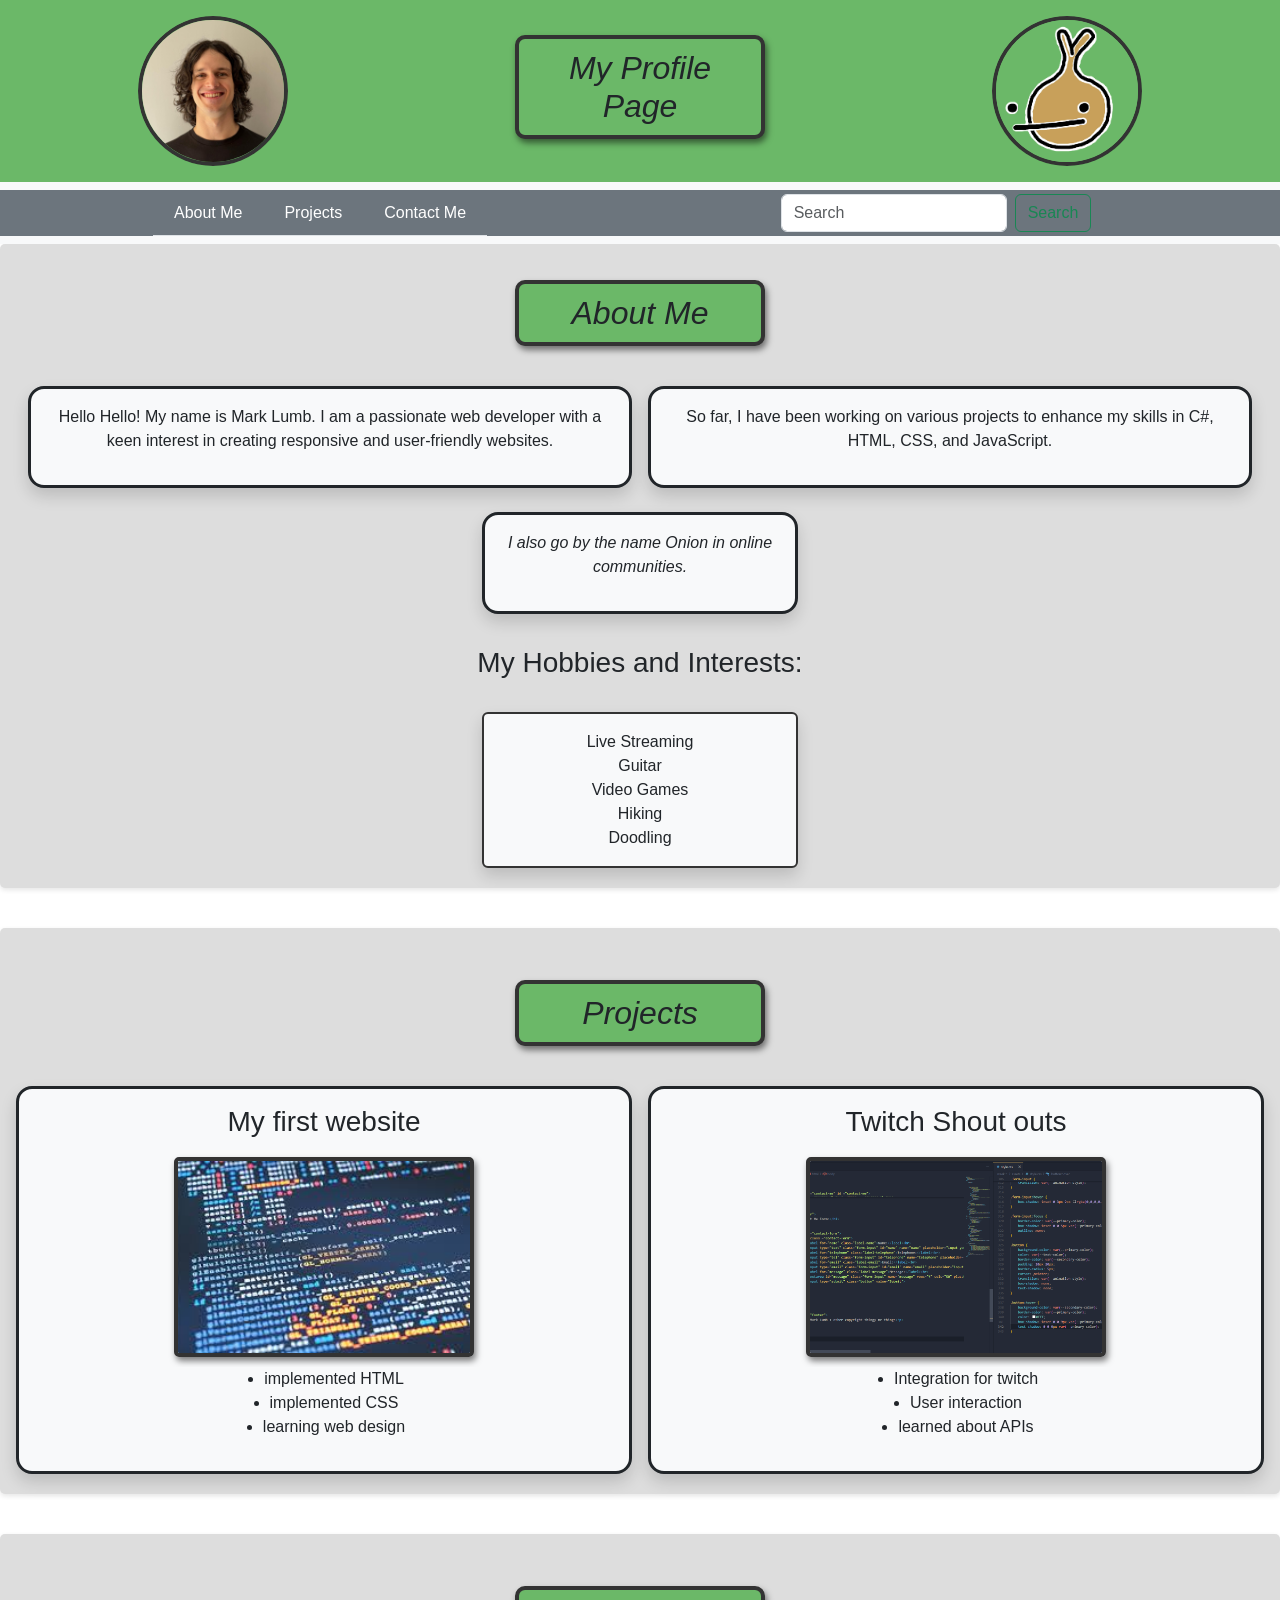
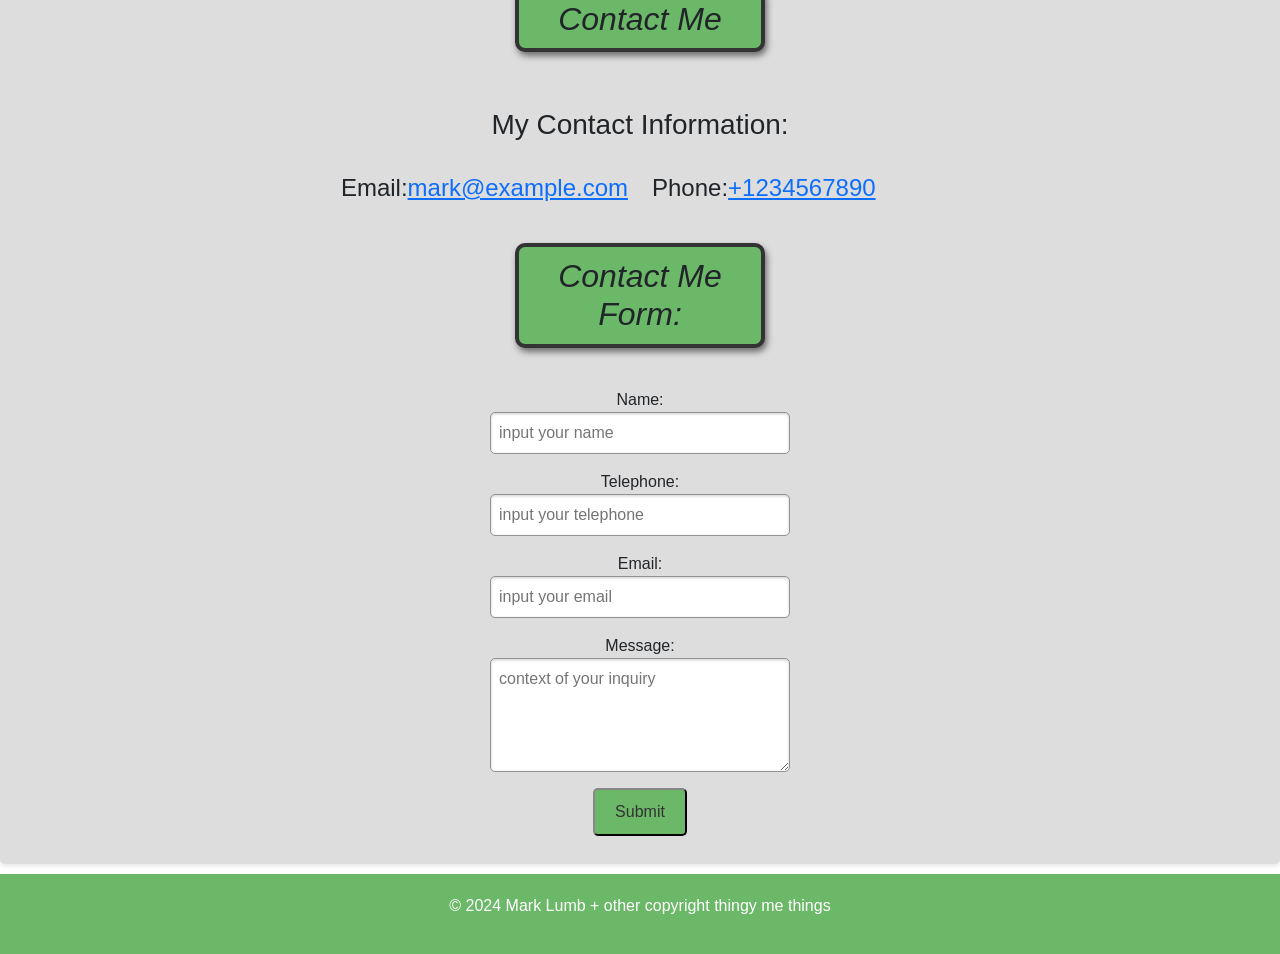
<file: index.html>
<!DOCTYPE html>
<html lang="en">
<head>
    <meta charset="UTF-8">
    <meta name="viewport" content="width=device-width, initial-scale=1.0">
    <title>Week 1 Challenge</title>
    <link rel="resetsheet" href=".\assets\reset.css">
    <link rel="stylesheet" href=".\assets\style.css">
    <link href="https://cdn.jsdelivr.net/npm/bootstrap@5.3.8/dist/css/bootstrap.min.css" rel="stylesheet" integrity="sha384-sRIl4kxILFvY47J16cr9ZwB07vP4J8+LH7qKQnuqkuIAvNWLzeN8tE5YBujZqJLB" crossorigin="anonymous">
</head>
<body>

    <header>
        <div class="container-fluid text-center py-3">
            <div class="row justify-content-center align-items-center">
                <div class="col d-flex justify-content-center">
                    <div class="flip-card">
                        <div class="flip-card-inner">
                            <div class="flip-card-front">
                                <img class = "profile-picture" src=".\images\me-headshot.png" alt="Profile Picture" class = "picture">
                            </div>
                            <div class="flip-card-back">
                                <h3>Mark Lumb</h3>
                                <p>This is my face!</p>
                                <p>I am Human.</p>
                            </div>
                        </div>
                    </div>
                </div>
                <div class="col-4 d-flex justify-content-center">
                    <h2>My Profile Page</h2>
                </div>
                <div class="col d-flex justify-content-center">
                    <div class="flip-card">
                        <div class="flip-card-inner">
                            <div class="flip-card-front">
                                                <img class = "profile-picture" src=".\images\onion-pfp.png" alt="Profile Picture" class = "picture">
                            </div>
                            <div class="flip-card-back">
                                <h3>Onionolom</h3>
                                <p>This is my avatar!</p>
                                <p>I am Onion.</p>
                            </div>
                        </div>
                    </div>
                </div>
            </div>
        </div>
    </header>

   

        <nav class="navbar sticky-top bg-body-tertiary">
            <div class="container-fluid bg-secondary">

                <div class="container-fluid row d-flex flex-row justify-content-between">
                    
                    <div class="col align-self-center d-flex justify-content-center">
                        <ul class="nav nav-tabs">
                            <li class="nav-item">
                                <a class="nav-link"  href="#about-me">About Me</a>
                            </li>
                            <li class="nav-item">
                                <a class="nav-link" href="#projects">Projects</a>
                            </li>
                            <li class="nav-item">
                                <a class="nav-link" href="#contact-me">Contact Me</a>
                            </li>
                        </ul>
                    </div>
                    
                    <div class="col align-self-center d-flex justify-content-center">
                        <form class="d-flex" role="search">
                            <input class="form-control me-2" type="search" placeholder="Search" aria-label="Search"/>
                            <button class="btn btn-outline-success" type="submit">Search</button>
                        </form>
                    </div>

                </div>
            </div>
        </nav>

 
    <main>

        <section name ="bio-hobbies">
            <div class="row">
                <div class="container-fluid text-center py-3 d-flex justify-content-center">
                    <h2 >About Me</h2>
                </div>
                <div class="container-fluid text-center py-3 d-flex justify-content-center">
                    <div class="col p-3 mx-2 border border-3 border-dark rounded-4 shadow p-3 mx-2 bg-body-tertiary rounded">
                        <p>Hello Hello! My name is <span name="real-name" class="name">Mark Lumb</span>. I am a passionate web developer with a keen interest in creating responsive and user-friendly websites.</p>
                    </div>
                    <div class="col p-3 mx-2 border border-3 border-dark rounded-4 shadow p-3 mx-2 bg-body-tertiary rounded">
                        <p>So far, I have been working on various projects to enhance my skills in <span>C#, HTML, CSS, and JavaScript</span>.</p>
                    </div>
                </div>
            </div>
            <div class="row d-flex justify-content-center">
                <div class="col-3 p-3 m-2 border border-3 border-dark rounded-4 shadow p-3 mx-2 bg-body-tertiary rounded">
                    <p><em>I also go by the name <span name="online-name" class="name">Onion</span> in online communities.</em>
                </div>
            </div>
            <div class="row m-4">
                <h3>My Hobbies and Interests:</h3>
            </div>
            <div class="row d-flex justify-content-center">
                <ul class ="col-3 shadow p-3 mx-2 bg-body-tertiary rounded hobby-list">
                    <li class="hobby-item">Live Streaming</li>
                    <li class="hobby-item">Guitar</li>
                    <li class="hobby-item">Video Games</li>
                    <li class="hobby-item">Hiking</li>
                    <li class="hobby-item">Doodling</li>
                </ul>
            </div>

        </section>
        <br>

        <section class="my-3" name ="projects" id = "projects">
            
            <div class="row py-3 ">
                <div class="container-fluid text-center py-3 d-flex justify-content-center">
                    <h2>Projects</h2>
                </div>
            </div>

            <div class="row">
                <div class="col d-flex justify-content-center border border-3 border-dark rounded-4 shadow p-3 mx-2 bg-body-tertiary rounded">
                    <div name ="project-1" >
                        <h3>My first website</h3>
                            <div class="project-container">
                                <img class="project-picture" src =".\images\coding-project-1.jpeg" alt="Project 1 Image">
                            </div>
                        <ul class="project-list d-flex flex-column align-items-center">
                            <li>implemented HTML</li>
                            <li>implemented CSS</li>
                            <li>learning web design</li>
                        </ul>
                    </div>
                </div>
                <div class="col d-flex justify-content-center border border-3 border-dark rounded-4 shadow p-3 mx-2 bg-body-tertiary rounded">
                    <div name ="project-2" >
                    <h3>Twitch Shout outs</h3>
                        <div class="project-container">
                            <img class="project-picture" src =".\images\coding-project-2.png" alt="Project 2 Image">
                        </div>
                        <ul class="project-list d-flex flex-column align-items-center">
                            <li>Integration for twitch</li>
                            <li>User interaction</li>
                            <li>learned about APIs</li>
                        </ul>
                    </div>
                </div>
            </div>

        
        </section>
<br>
        <section name ="contact-me" id ="contact-me">

            <div class="row py-3 ">
                <div class="container-fluid text-center py-3 d-flex justify-content-center">
                    <h2>Contact Me</h2>
                </div>
            </div>


            <div class="row py-3">
                <div class="container-fluid text-center  d-flex justify-content-center">
                    <h3>My Contact Information:</h3>
                </div>
            </div>

            <div class="row py-2">
                <div class="col d-flex justify-content-end">
                    <h4>Email:<a href="mailto:mark@example.com">mark@example.com</a></h4>  <!-- Put email address here -->
                </div>
                <div class="col d-flex justify-content-start">
                    <h4>Phone:<a href="tel:+1234567890">+1234567890</a></h4>  <!-- Put phone number here -->
                </div>
            </div>

            <div class="row py-2">
                <div class="container-fluid text-center py-3 d-flex justify-content-center">
                    <h2>Contact Me Form:</h2>
                </div>
            </div>

            <div class="row py-2">
                <div class="col d-flex flex-column align-items-center">
                    <label for="name" class="label-name">Name:</label>
                    <input type="text" class="form-input" id="name" name="name" placeholder="input your name">
                </div>
            </div>
            <div class="row d-flex justify-content-center">
                <div class="col d-flex flex-column align-items-center py-2">
                    <label for="telephone" class="label-telephone">Telephone:</label>
                    <input type="tel" class="form-input" id="telephone" name="telephone" placeholder="input your telephone">
                </div>
            </div>
            <div class="row d-flex justify-content-center">
                <div class="col d-flex flex-column align-items-center py-2">
                    <label for="email" class="label-email">Email:</label>
                    <input type="email" class="form-input" id="email" name="email" placeholder="input your email">
                </div>
            </div>
            <div class="row d-flex justify-content-center">
                <div class="col d-flex flex-column align-items-center py-2">
                    <label for="message" class="label-message">Message:</label>
                    <textarea id="message" class="form-input" name="message" rows="4" cols="50" placeholder="context of your inquiry"></textarea>
                </div>
            </div>
            <div class="row d-flex justify-content-center">
                <div class="col d-flex flex-column align-items-center py-2">
                    <input type="submit" class="button" value="Submit">
                </div>
            </div>

            
        </section>

        <footer name ="footer">
            <p>© 2024 Mark Lumb + other copyright thingy me things</p>
        </footer>

    </main>

<script src="https://cdn.jsdelivr.net/npm/bootstrap@5.3.8/dist/js/bootstrap.bundle.min.js" integrity="sha384-FKyoEForCGlyvwx9Hj09JcYn3nv7wiPVlz7YYwJrWVcXK/BmnVDxM+D2scQbITxI" crossorigin="anonymous"></script>

</body>
</html>
</file>
